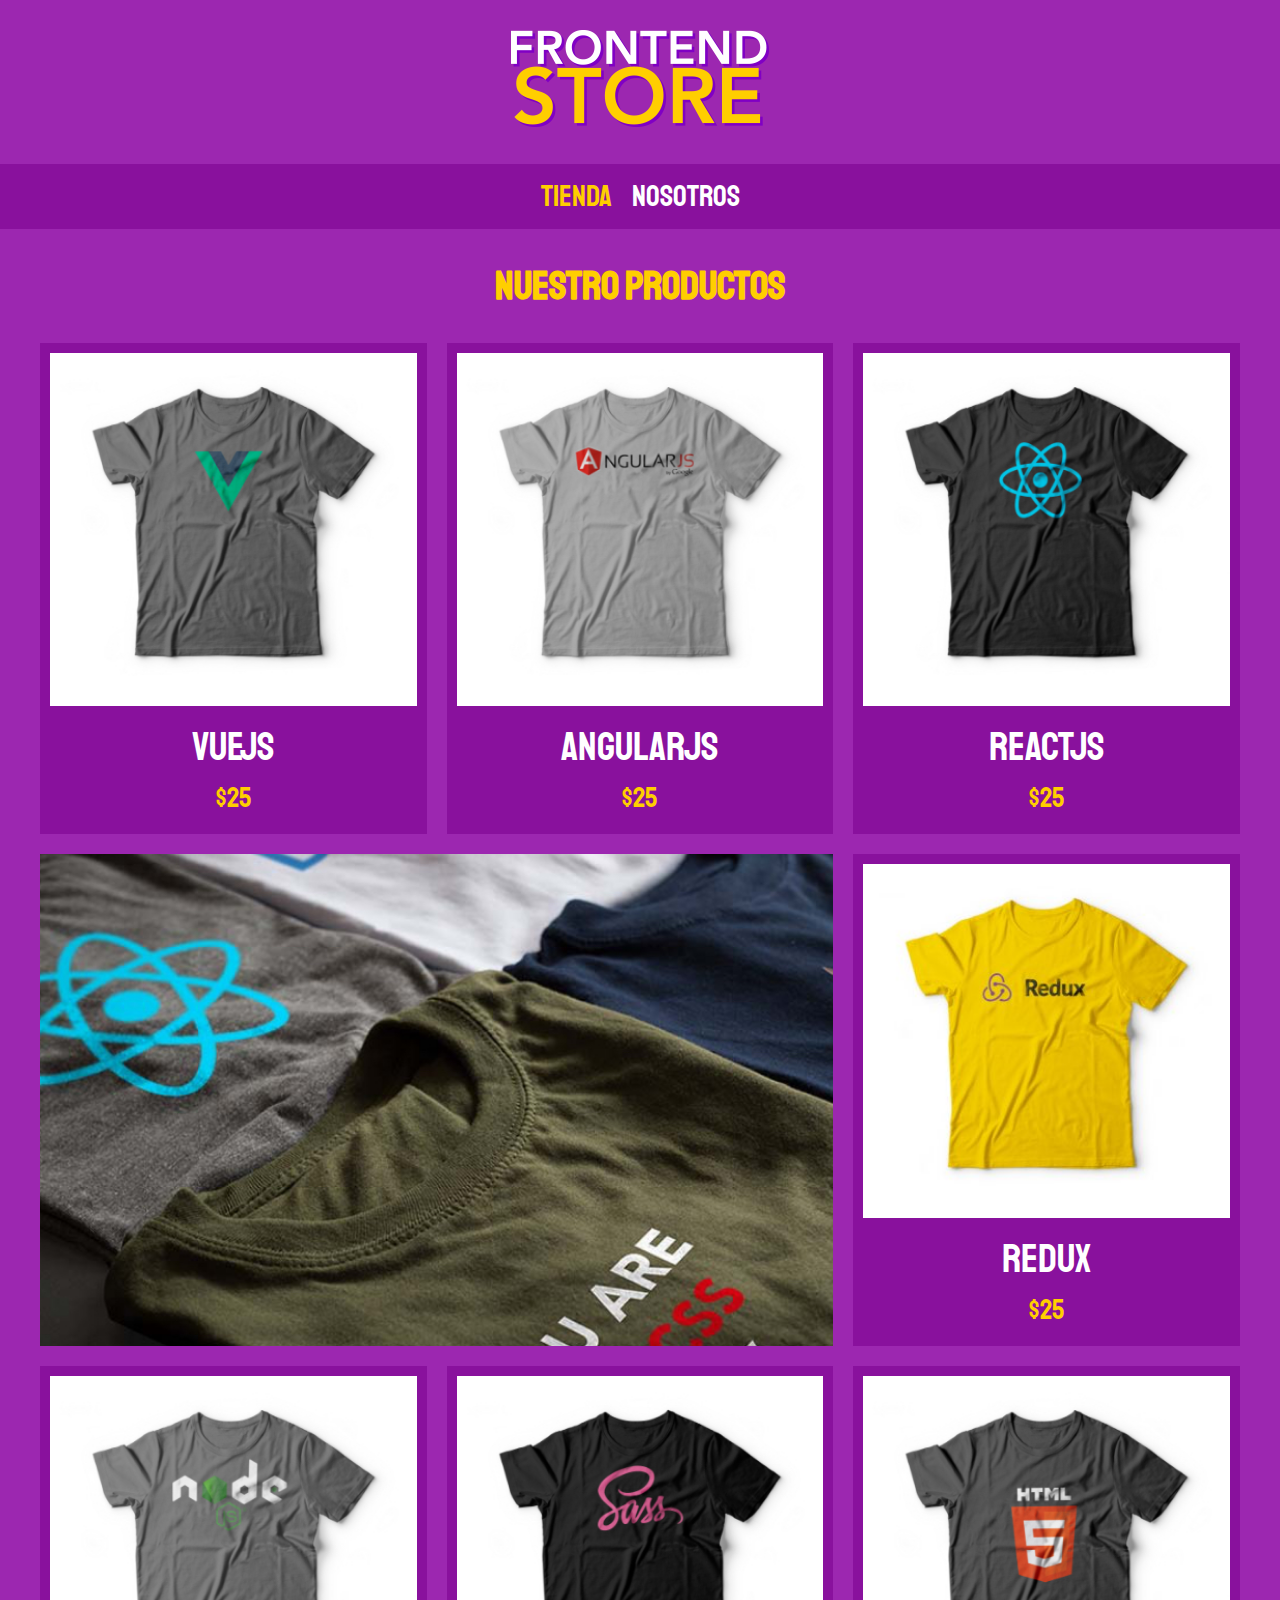
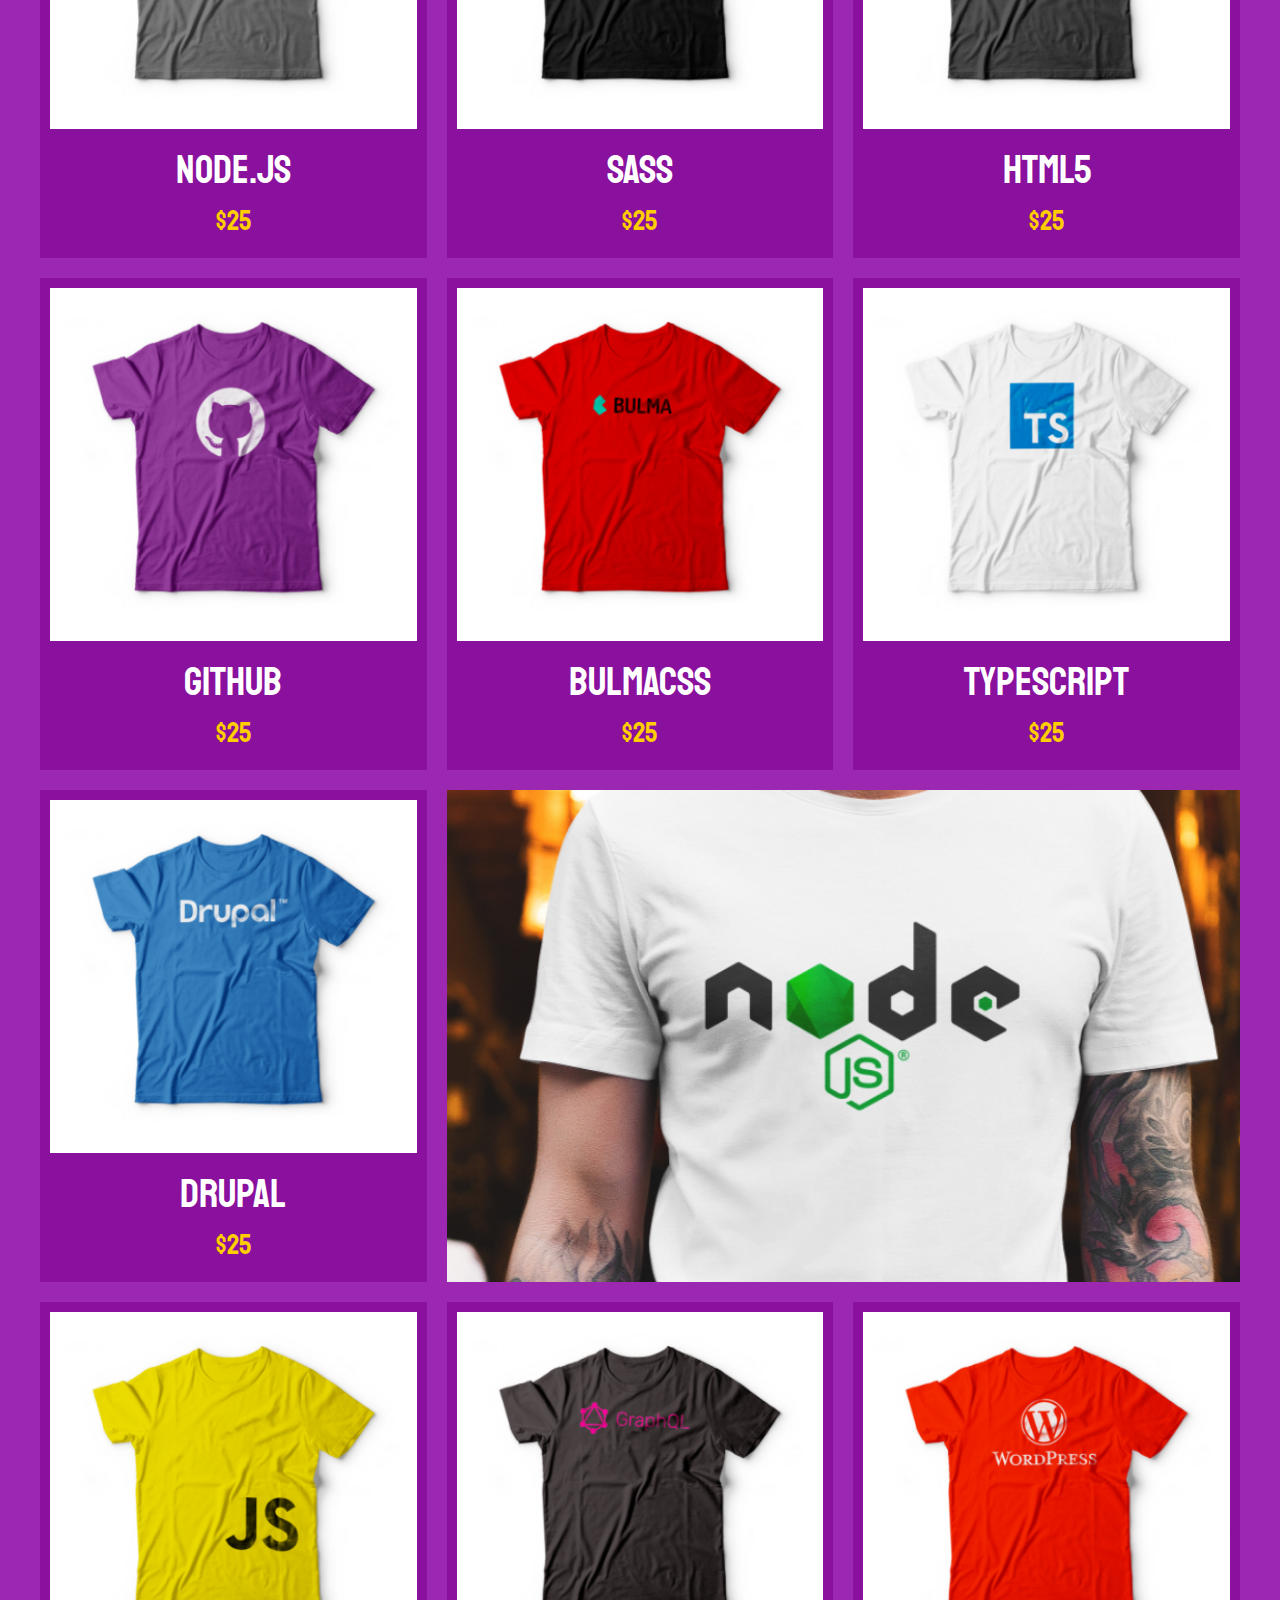
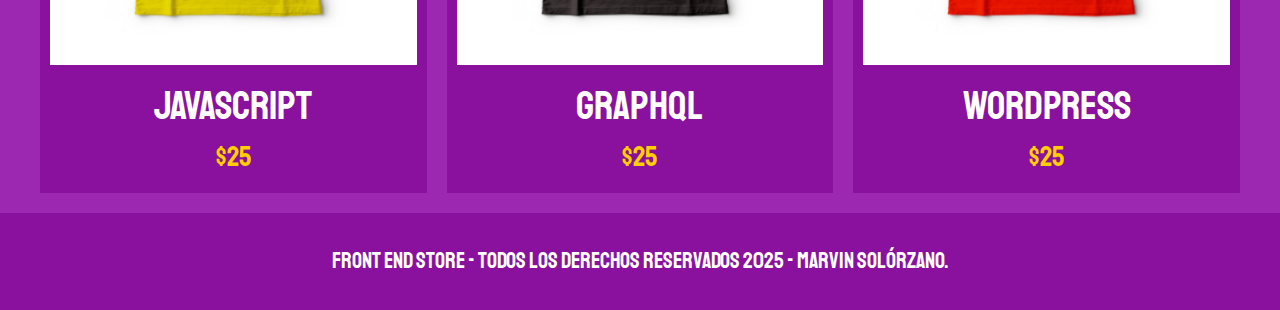
<file: index.html>
<!DOCTYPE html>
<html lang="en">
<head>
    <meta charset="UTF-8">
    <meta name="viewport" content="width=device-width, initial-scale=1.0">
    <title>FrontEnd Store</title>
    <link rel="stylesheet" href="/css/normalize.css">
    <link href="https://fonts.googleapis.com/css2?family=Staatliches&display=swap" rel="stylesheet">
    <link rel="stylesheet" href="/css/style.css">
</head>
<body>
    
    <header class="header">
        <a href="index.html">
            <img class="header__logo" src="/img/logo.png" alt="Logotipo">
        </a>
    </header>

    <nav class="navegacion">
        <a class="navegacion__enlace navegacion__enlace--activo" href="./index.html">Tienda</a>
        <a class="navegacion__enlace" href="./nosotros.html">Nosotros</a>
    </nav>

    <main class="contenedor">
        <h1>Nuestro Productos</h1>

        <div class="grid">
            <div class="producto">
                <a href="producto.html">
                    <img class="producto__imagen" src="./img/1.jpg" alt="imagen camisa">
                    <div class="producto__informacion">
                        <p class="producto__nombre">VueJS</p>
                        <p class="producto__precio">$25</p>
                    </div>
                </a>
            </div> <!--.producto-->
            <div class="producto">
                <a href="producto.html">
                    <img class="producto__imagen" src="./img/2.jpg" alt="imagen camisa">
                    <div class="producto__informacion">
                        <p class="producto__nombre">AngularJS</p>
                        <p class="producto__precio">$25</p>
                    </div>
                </a>
            </div> <!--.producto-->
            <div class="producto">
                <a href="producto.html">
                    <img class="producto__imagen" src="./img/3.jpg" alt="imagen camisa">
                    <div class="producto__informacion">
                        <p class="producto__nombre">ReactJS</p>
                        <p class="producto__precio">$25</p>
                    </div>
                </a>
            </div> <!--.producto-->
            <div class="producto">
                <a href="producto.html">
                    <img class="producto__imagen" src="./img/4.jpg" alt="imagen camisa">
                    <div class="producto__informacion">
                        <p class="producto__nombre">Redux</p>
                        <p class="producto__precio">$25</p>
                    </div>
                </a>
            </div> <!--.producto-->
            <div class="producto">
                <a href="producto.html">
                    <img class="producto__imagen" src="./img/5.jpg" alt="imagen camisa">
                    <div class="producto__informacion">
                        <p class="producto__nombre">Node.js</p>
                        <p class="producto__precio">$25</p>
                    </div>
                </a>
            </div> <!--.producto-->
            <div class="producto">
                <a href="producto.html">
                    <img class="producto__imagen" src="./img/6.jpg" alt="imagen camisa">
                    <div class="producto__informacion">
                        <p class="producto__nombre">SASS</p>
                        <p class="producto__precio">$25</p>
                    </div>
                </a>
            </div> <!--.producto-->
            <div class="producto">
                <a href="producto.html">
                    <img class="producto__imagen" src="./img/7.jpg" alt="imagen camisa">
                    <div class="producto__informacion">
                        <p class="producto__nombre">HTML5</p>
                        <p class="producto__precio">$25</p>
                    </div>
                </a>
            </div> <!--.producto-->
            <div class="producto">
                <a href="producto.html">
                    <img class="producto__imagen" src="./img/8.jpg" alt="imagen camisa">
                    <div class="producto__informacion">
                        <p class="producto__nombre">Github</p>
                        <p class="producto__precio">$25</p>
                    </div>
                </a>
            </div> <!--.producto-->
            <div class="producto">
                <a href="producto.html">
                    <img class="producto__imagen" src="./img/9.jpg" alt="imagen camisa">
                    <div class="producto__informacion">
                        <p class="producto__nombre">BulmaCSS</p>
                        <p class="producto__precio">$25</p>
                    </div>
                </a>
            </div> <!--.producto-->
            <div class="producto">
                <a href="producto.html">
                    <img class="producto__imagen" src="./img/10.jpg" alt="imagen camisa">
                    <div class="producto__informacion">
                        <p class="producto__nombre">TypeScript</p>
                        <p class="producto__precio">$25</p>
                    </div>
                </a>
            </div> <!--.producto-->
            <div class="producto">
                <a href="producto.html">
                    <img class="producto__imagen" src="./img/11.jpg" alt="imagen camisa">
                    <div class="producto__informacion">
                        <p class="producto__nombre">Drupal</p>
                        <p class="producto__precio">$25</p>
                    </div>
                </a>
            </div> <!--.producto-->
            <div class="producto">
                <a href="producto.html">
                    <img class="producto__imagen" src="./img/12.jpg" alt="imagen camisa">
                    <div class="producto__informacion">
                        <p class="producto__nombre">JavaScript</p>
                        <p class="producto__precio">$25</p>
                    </div>
                </a>
            </div> <!--.producto-->
            <div class="producto">
                <a href="producto.html">
                    <img class="producto__imagen" src="./img/13.jpg" alt="imagen camisa">
                    <div class="producto__informacion">
                        <p class="producto__nombre">GraphQL</p>
                        <p class="producto__precio">$25</p>
                    </div>
                </a>
            </div> <!--.producto-->
            <div class="producto">
                <a href="producto.html">
                    <img class="producto__imagen" src="./img/14.jpg" alt="imagen camisa">
                    <div class="producto__informacion">
                        <p class="producto__nombre">WordPress</p>
                        <p class="producto__precio">$25</p>
                    </div>
                </a>
            </div> <!--.producto-->
            
            <div class="grafico grafico--camisas"></div>
            <div class="grafico grafico--node"></div>
            
        </div> 
    </main>

    <footer class="footer">
        <p class="footer__texto">Front End Store - Todos los derechos Reservados 2025 - Marvin Solórzano.</p>
    </footer>

</body>
</html>
</file>
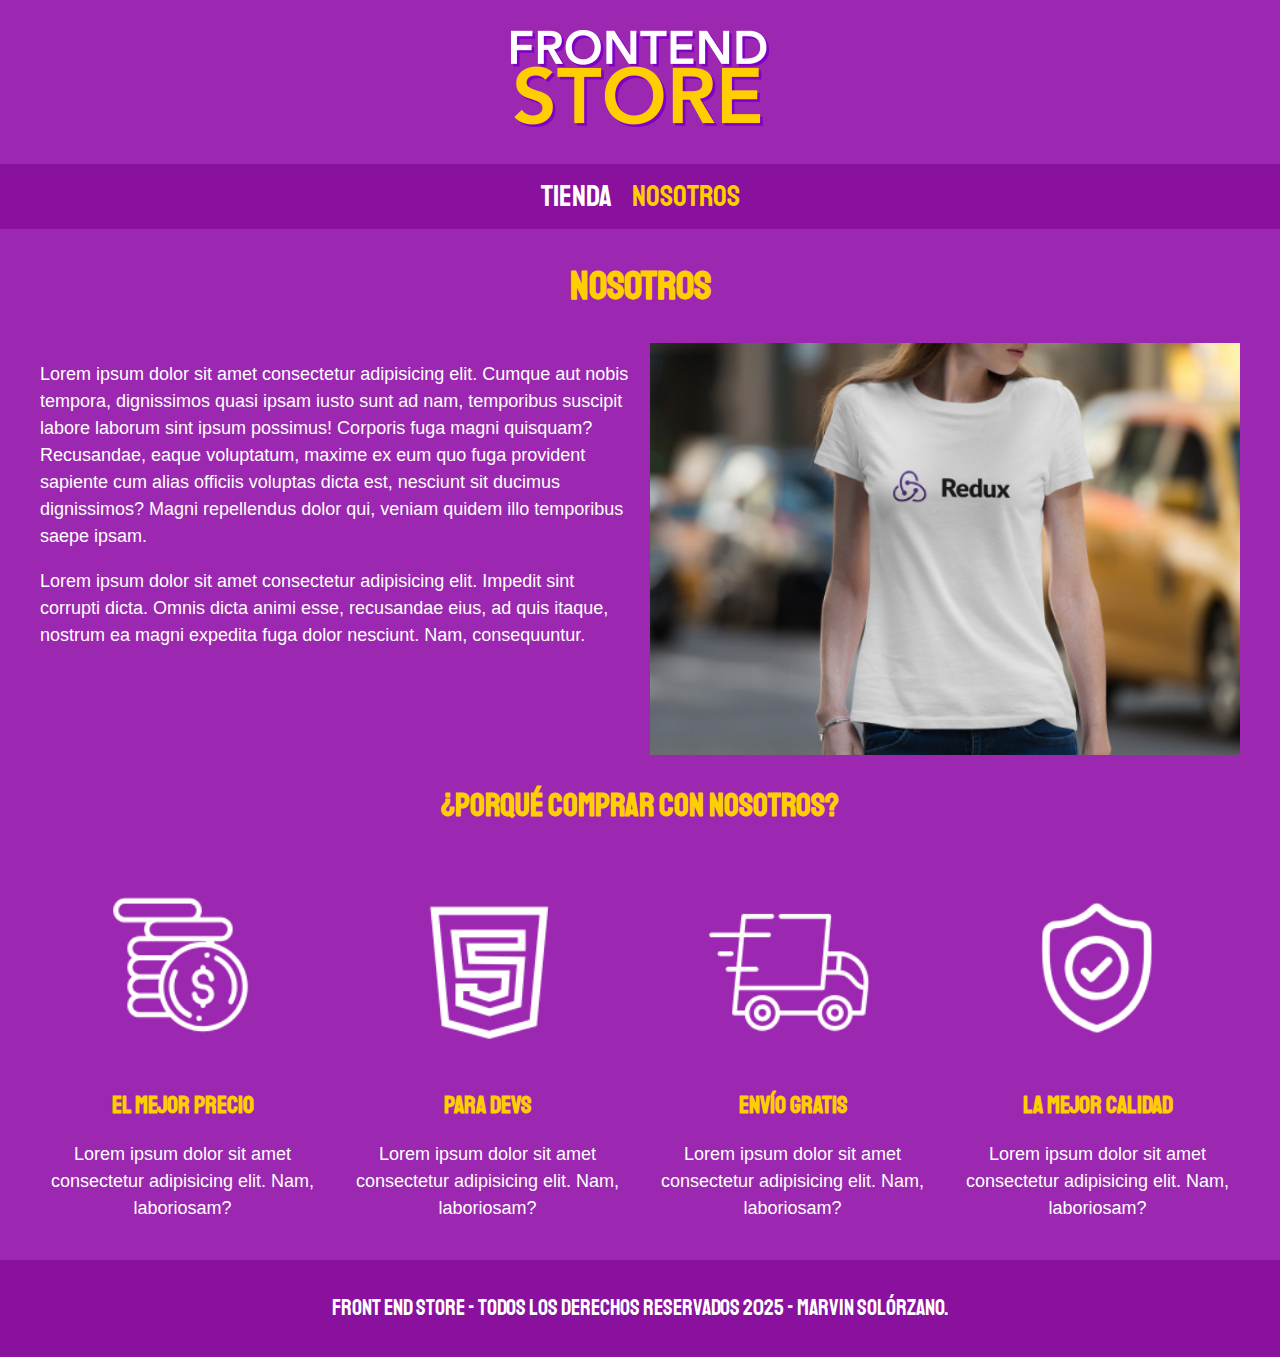
<file: nosotros.html>
<!DOCTYPE html>
<html lang="en">
<head>
    <meta charset="UTF-8">
    <meta name="viewport" content="width=device-width, initial-scale=1.0">
    <title>FrontEnd Store</title>
    <link rel="stylesheet" href="/css/normalize.css">
    <link href="https://fonts.googleapis.com/css2?family=Staatliches&display=swap" rel="stylesheet">
    <link rel="stylesheet" href="/css/style.css">
</head>
<body>
    
    <header class="header">
        <a href="index.html">
            <img class="header__logo" src="./img/logo.png" alt="Logotipo">
        </a>
    </header>

    <nav class="navegacion">
        <a class="navegacion__enlace" href="./index.html">Tienda</a>
        <a class="navegacion__enlace navegacion__enlace--activo" href="./nosotros.html">Nosotros</a>
    </nav>

    <main class="contenedor">
        <h1>Nosotros</h1>

        <div class="nosotros">
            <div class="nosotros__contenido">
                <p>Lorem ipsum dolor sit amet consectetur adipisicing elit. Cumque aut nobis tempora, dignissimos quasi ipsam iusto sunt ad nam, temporibus suscipit labore laborum sint ipsum possimus! Corporis fuga magni quisquam?
                Recusandae, eaque voluptatum, maxime ex eum quo fuga provident sapiente cum alias officiis voluptas dicta est, nesciunt sit ducimus dignissimos? Magni repellendus dolor qui, veniam quidem illo temporibus saepe ipsam.</p>

                <p>Lorem ipsum dolor sit amet consectetur adipisicing elit. Impedit sint corrupti dicta. Omnis dicta animi esse, recusandae eius, ad quis itaque, nostrum ea magni expedita fuga dolor nesciunt. Nam, consequuntur. </p>
            </div>
            <img class="nosotros__imagen" src="./img/nosotros.jpg" alt="imagen nosotros">
        </div>
    </main>

    <section class="contenedor comprar">
        <h2 class="comprar__titulo">¿Porqué comprar con nosotros?</h2>
        <div class="bloques">
            <div class="bloque">
                <img class="bloque__imagen" src="./img/icono_1.png" alt="porque comprar">
                <h3 class="bloque__titulo">El Mejor Precio</h3>
                <p>Lorem ipsum dolor sit amet consectetur adipisicing elit. Nam, laboriosam?</p>
            </div> <!-- .bloque -->

            <div class="bloque">
                <img class="bloque__imagen" src="./img/icono_2.png" alt="porque comprar">
                <h3 class="bloque__titulo">Para Devs</h3>
                <p>Lorem ipsum dolor sit amet consectetur adipisicing elit. Nam, laboriosam?</p>
            </div> <!-- .bloque -->

            <div class="bloque">
                <img class="bloque__imagen" src="./img/icono_3.png" alt="porque comprar">
                <h3 class="bloque__titulo">Envío Gratis</h3>
                <p>Lorem ipsum dolor sit amet consectetur adipisicing elit. Nam, laboriosam?</p>
            </div> <!-- .bloque -->

            <div class="bloque">
                <img class="bloque__imagen" src="./img/icono_4.png" alt="porque comprar">
                <h3 class="bloque__titulo">La Mejor Calidad</h3>
                <p>Lorem ipsum dolor sit amet consectetur adipisicing elit. Nam, laboriosam?</p>
            </div> <!-- .bloque -->
        </div> <!-- .bloques -->
    </section>

    <footer class="footer">
        <p class="footer__texto">Front End Store - Todos los derechos Reservados 2025 - Marvin Solórzano.</p>
    </footer>

</body>
</html>
</file>
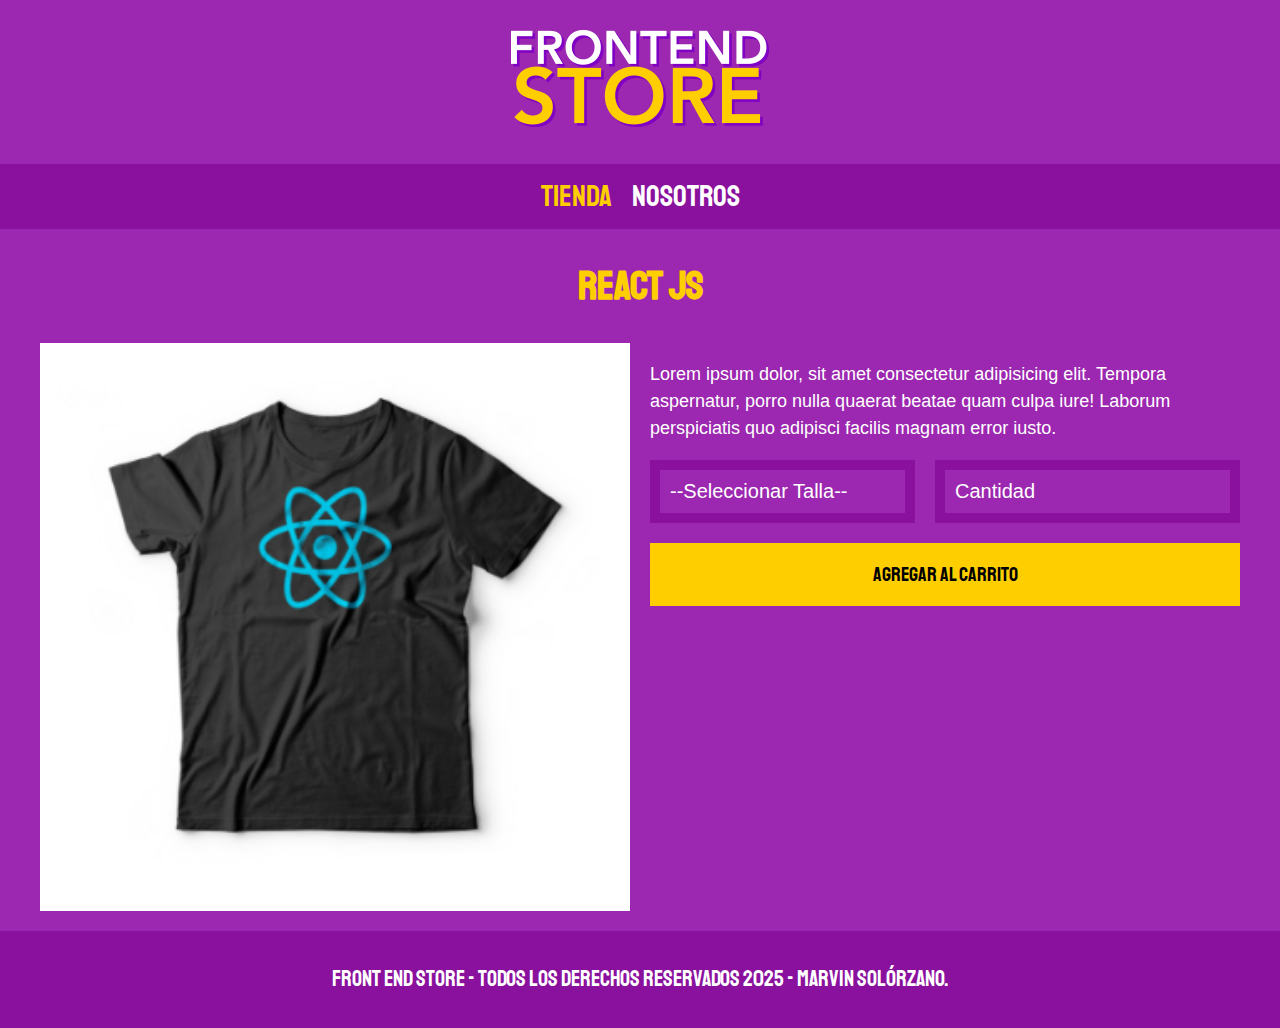
<file: producto.html>
<!DOCTYPE html>
<html lang="en">
<head>
    <meta charset="UTF-8">
    <meta name="viewport" content="width=device-width, initial-scale=1.0">
    <title>FrontEnd Store</title>
    <link rel="stylesheet" href="/css/normalize.css">
    <link href="https://fonts.googleapis.com/css2?family=Staatliches&display=swap" rel="stylesheet">
    <link rel="stylesheet" href="/css/style.css">
</head>
<body>
    
    <header class="header">
        <a href="index.html">
            <img class="header__logo" src="/img/logo.png" alt="Logotipo">
        </a>
    </header>

    <nav class="navegacion">
        <a class="navegacion__enlace navegacion__enlace--activo" href="./index.html">Tienda</a>
        <a class="navegacion__enlace" href="./nosotros.html">Nosotros</a>
    </nav>

    <main class="contenedor">
        <h1>React JS</h1>

        <div class="camisa">
            <img class="camisa__imagen" src="./img/3.jpg" alt="Imagen del producto">

            <div class="camisa__contenido">
                <p>Lorem ipsum dolor, sit amet consectetur adipisicing elit. Tempora aspernatur, porro nulla quaerat beatae quam culpa iure! Laborum perspiciatis quo adipisci facilis magnam error iusto.</p>

                <form class="formulario">
                    <select class="formulario__campo">
                        <option disabled selected>--Seleccionar Talla--</option>
                        <option>Chica</option>
                        <option>Mediana</option>
                        <option>Grande</option>
                    </select>

                    <input class="formulario__campo" type="number" placeholder="Cantidad" min="1">
                    <input class="formulario__submit" type="submit" value="Agregar al Carrito">
                </form>
            </div>
        </div>
    </main>

    <footer class="footer">
        <p class="footer__texto">Front End Store - Todos los derechos Reservados 2025 - Marvin Solórzano.</p>
    </footer>

</body>
</html>
</file>
<file: css/style.css>
:root {
    --primario: #9C27B0;
    --primarioOscuro: #89119D;
    --secundario: #FFCE00;
    --secundarioOscuro: rgb(233,287,2);
    --blanco: #FFF;
    --negro: #000;

    --fuentePrincipal: 'Staatliches', cursive;
}

html {
    box-sizing: border-box;
    font-size: 62.5%;
}

*, *:before, *:after {
    box-sizing: inherit;
}

/* Globales */
body {
    background-color: var(--primario);
    font-size: 1.6rem;
    line-height: 1.5;
}

p {
    font-size: 1.8rem;
    font-family: Arial, Helvetica, sans-serif;
    color: var(--blanco);
}

a {
    text-decoration: none;
}

img {
    width: 100%;
}

.contenedor {
    max-width: 120rem;
    margin: 0 auto;
}

h1, h2, h3 {
    text-align: center;
    color: var(--secundario);
    font-family: var(--fuentePrincipal);
}

h1 {
    font-size: 4rem;
}

h2 {
    font-size: 3.2rem;
}

h3 {
    font-size: 2.4rem ;
}

/* header */
.header {
    display: flex;
    justify-content: center;
}

.header__logo {
    margin: 3rem 0;
}

/* footer */

.footer {
    background-color: var(--primarioOscuro);
    padding: 1rem 0;
    margin-top: 2rem;
}

.footer__texto {
    font-family: var(--fuentePrincipal);
    text-align: center;
    font-size: 2.2rem;
}

/* Navegacion */
.navegacion {
    background-color: var(--primarioOscuro);
    padding: 1rem 0;
    display: flex;
    justify-content: center;
    gap: 2rem;
}

.navegacion__enlace {
    font-family: var(--fuentePrincipal);
    color: var(--blanco);
    font-size: 3rem;
}

.navegacion__enlace--activo,
.navegacion__enlace:hover {
    color: var(--secundario);
}

/* Grid */
.grid {
    display: grid;
    grid-template-columns: repeat(2, 1fr);
    gap: 2rem;
}

@media (min-width: 768px) {
    .grid {
        grid-template-columns: repeat(3, 1fr);
    }
}

/* Productos */
.producto {
    background-color: var(--primarioOscuro);
    padding: 1rem;
}

.producto__nombre {
    font-size: 4rem;
}

.producto__precio {
    font-size: 2.8rem;
    color: var(--secundario);
}

.producto__nombre,
.producto__precio {
    font-family: var(--fuentePrincipal);
    margin: 1rem 0;
    text-align: center;
    line-height: 1.2;
}

/* Graficos */
.grafico {
    min-height: 30rem;
    background-repeat: no-repeat;
    background-size: cover;
    grid-column: 1 / 3;
}

.grafico--camisas {
    grid-row: 2 / 3;
    background-image: url(../img/grafico1.jpg);
}

.grafico--node {
    background-image: url(../img/grafico2.jpg);
    grid-row: 8 / 9;
}

@media (min-width: 768px) {
    .grafico--node {
        grid-row: 5 / 6;
        grid-column: 2 / 4;
    }   
}


/* Nosotros */
.nosotros {
    display: grid;
    grid-template-rows: repeat(2, auto);
}

@media (min-width: 768px) {
    .nosotros {
        grid-template-columns: repeat(2, 1fr);
        column-gap: 2rem;
    }
}

.nosotros__imagen {
    grid-row: 1 / 2;
}

@media (min-width: 768px) {
    .nosotros__imagen {
        grid-column: 2 / 3;
    }
}

/* Bloques */
.bloques {
    display: grid;
    grid-template-columns: repeat(2, 1fr);
    gap: 2rem;
}

@media (min-width: 768px) {
    .bloques {
        grid-template-columns: repeat(4, 1fr);
    }
}

.bloque { 
    text-align: center;
}

.bloque__titulo {
    margin: 0;
}

/* Pagina del producto */
@media (min-width: 768px) {
    .camisa {
        display: grid;
        grid-template-columns: repeat(2, 1fr);
        column-gap: 2rem;
    }   
}

.formulario {
    display: grid;
    grid-template-columns: repeat(2, 1fr);
    gap: 2rem;
}

.formulario__campo {
    border: 1rem solid var(--primarioOscuro);
    background-color: var(--primario);
    color: var(--blanco);
    font-size: 2rem;
    font-family: Arial, Helvetica, sans-serif;
    padding: 1rem;
    appearance: none;
}

.formulario__campo::placeholder {
    color: white;
}


.formulario__submit {
    background-color: var(--secundario);
    border: none;
    font-size: 2rem;
    font-family: var(--fuentePrincipal);
    padding: 2rem;
    transition: background-color .3s ease;
    grid-column: 1 / 3;
}

.formulario__submit:hover {
    cursor: pointer;
    background-color: var(--secundarioOscuro);
}
</file>
